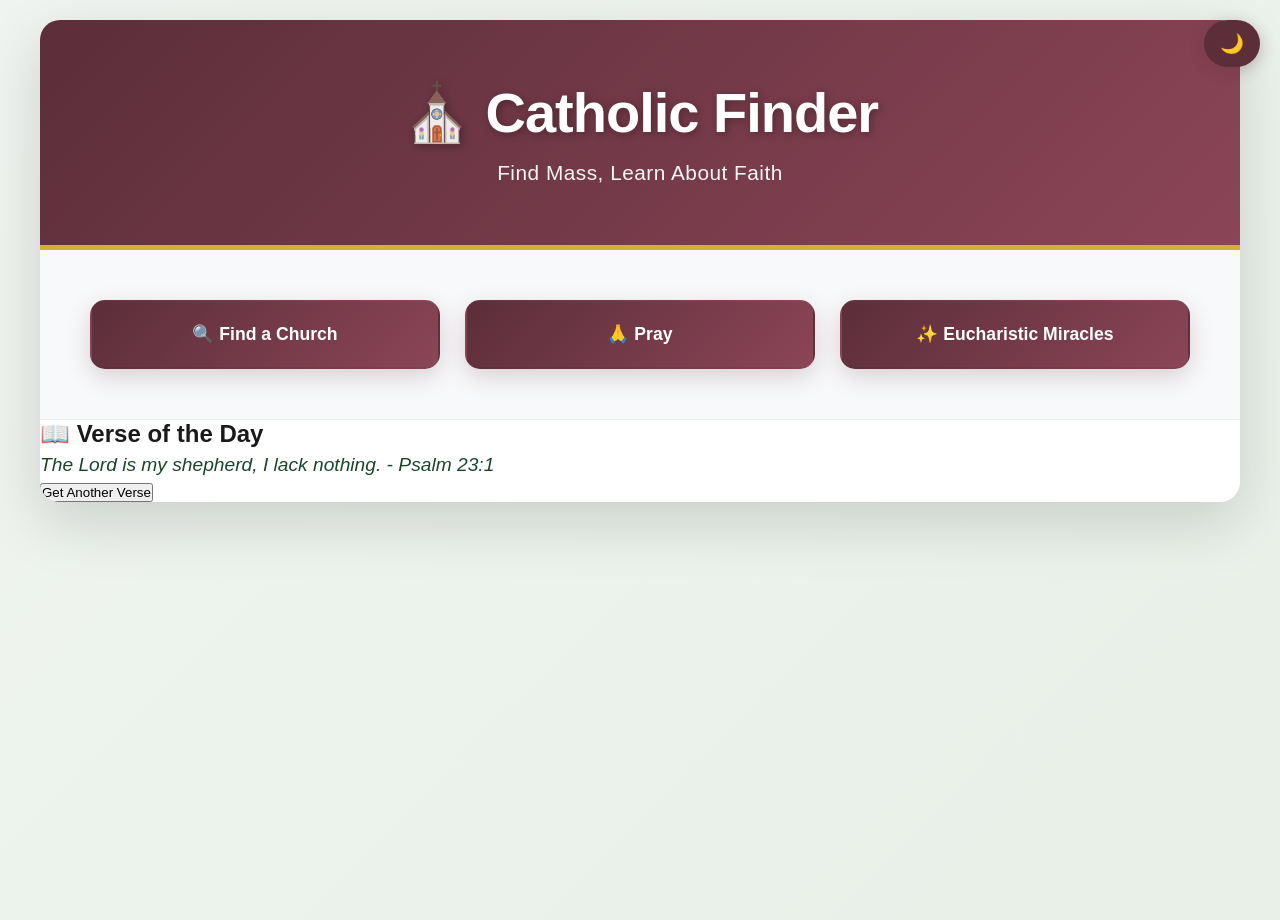
<file: index.html>
<!DOCTYPE html>
<html lang="en">
<head>
    <meta charset="UTF-8">
    <meta name="viewport" content="width=device-width, initial-scale=1.0">
    <title>Catholic Mass Finder</title>
    <link rel="stylesheet" href="style.css">
</head>
<body><script>
    // Dark Mode Toggle
    function toggleDarkMode() {
        document.body.classList.toggle('dark-mode');
        localStorage.setItem('darkMode', document.body.classList.contains('dark-mode'));
        updateToggleButton();
    }

    function updateToggleButton() {
        const toggle = document.querySelector('.dark-mode-toggle');
        if (document.body.classList.contains('dark-mode')) {
            toggle.textContent = '☀️';
        } else {
            toggle.textContent = '🌙';
        }
    }

    // Load dark mode preference
    if (localStorage.getItem('darkMode') === 'true') {
        document.body.classList.add('dark-mode');
        updateToggleButton();
    }
</script>
    <button class="dark-mode-toggle" onclick="toggleDarkMode()">🌙</button>
    <div class="container">
        <header>
            <h1>⛪ Catholic Finder</h1>
            <p>Find Mass, Learn About Faith</p>
        </header>

        <div class="navigation-menu">
            <div class="menu-buttons">
                <a href="https://www.masstimes.org/" class="menu-button" target="_blank">
                    🔍 Find a Church
                </a>
                <a href="prayers.html" class="menu-button">
    🙏 Pray
</a>
               <a href="eucharistic-miracles.html" class="menu-button">
    ✨ Eucharistic Miracles
</a>
            </div>
        </div>

        <div class="verse-section">
            <h2>📖 Verse of the Day</h2>
            <p id="verse-text" style="font-size: 1.2rem; font-style: italic; color: #1a472a; line-height: 1.8;">Loading...</p>
            <button onclick="getNewVerse()" class="verse-button">Get Another Verse</button>
        </div>
    </div>

    <script src="script.js"></script>
    <script>
        // Display verse on page load
        document.addEventListener('DOMContentLoaded', function() {
            getNewVerse();
        });

        function getNewVerse() {
            const verses = [
                "For I know the plans I have for you, declares the Lord, plans to prosper you and not to harm you, plans to give you hope and a future. - Jeremiah 29:11",
                "Trust in the Lord with all your heart and lean not on your own understanding; in all your ways submit to him, and he will make your paths straight. - Proverbs 3:5-6",
                "The Lord is my shepherd, I lack nothing. - Psalm 23:1",
                "Jesus answered, 'I am the way and the truth and the life. No one comes to the Father except through me.' - John 14:6",
                "For God so loved the world that he gave his one and only Son, that whoever believes in him shall not perish but have eternal life. - John 3:16",
                "Come to me, all you who are weary and burdened, and I will give you rest. - Matthew 11:28"
            ];
            const randomVerse = verses[Math.floor(Math.random() * verses.length)];
            document.getElementById('verse-text').innerText = randomVerse;
        }
    </script>
</body>
</html>
</file>
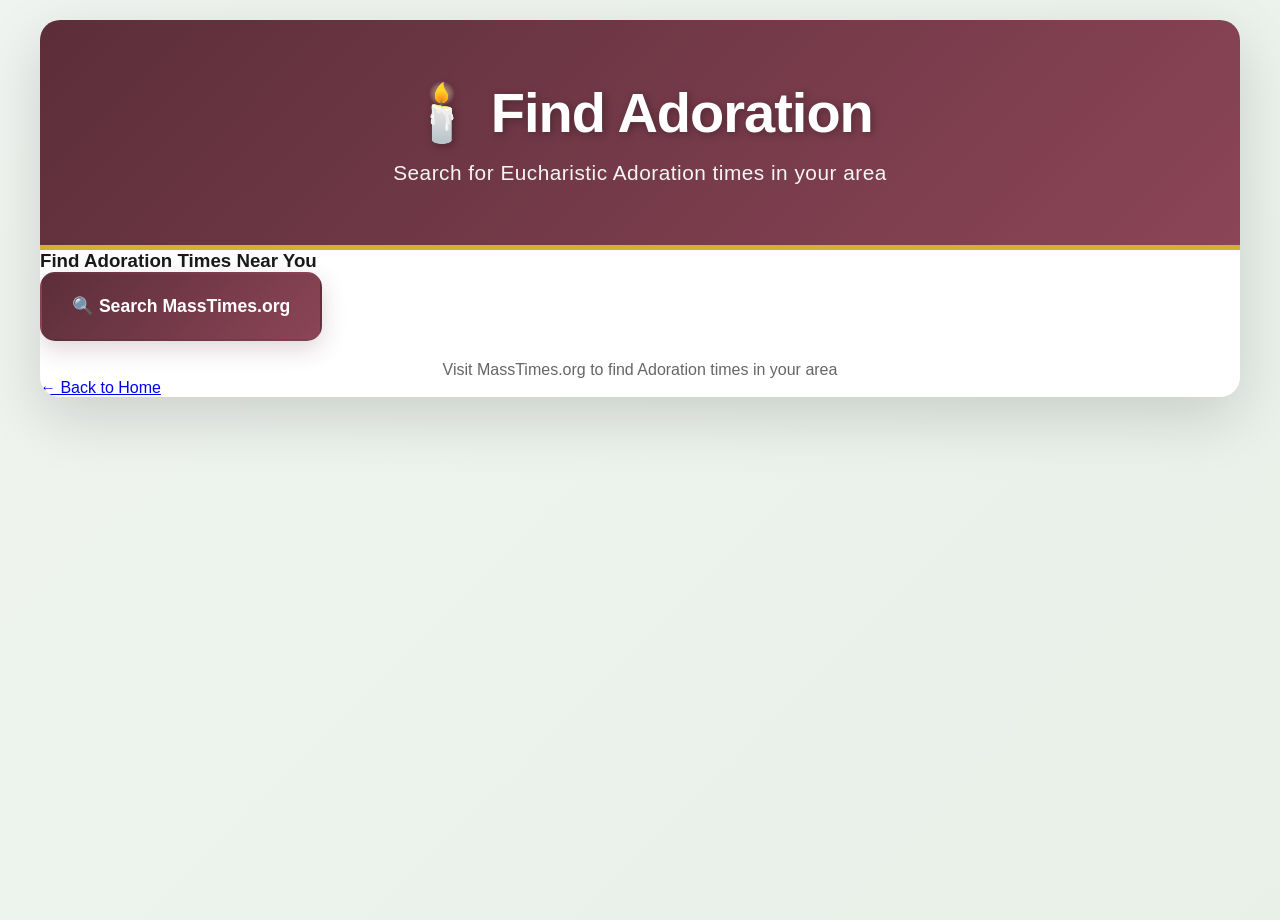
<file: adoration.html>
<!DOCTYPE html>
<html lang="en">
<head>
    <meta charset="UTF-8">
    <meta name="viewport" content="width=device-width, initial-scale=1.0">
    <title>Find Adoration - Catholic Mass Finder</title>
    <link rel="stylesheet" href="style.css">
</head>
<body>
    <div class="container">
        <header>
            <h1>🕯️ Find Adoration</h1>
            <p>Search for Eucharistic Adoration times in your area</p>
        </header>

        <div class="search-section">
            <h3>Find Adoration Times Near You</h3>
            <a href="https://www.masstimes.org/" class="menu-button" target="_blank">
                🔍 Search MassTimes.org
            </a>
            <p style="margin-top: 20px; text-align: center; color: #666;">
                Visit MassTimes.org to find Adoration times in your area
            </p>
        </div>

        <div class="back-button">
            <a href="index.html">← Back to Home</a>
        </div>
    </div>
</body>
</html>
</file>
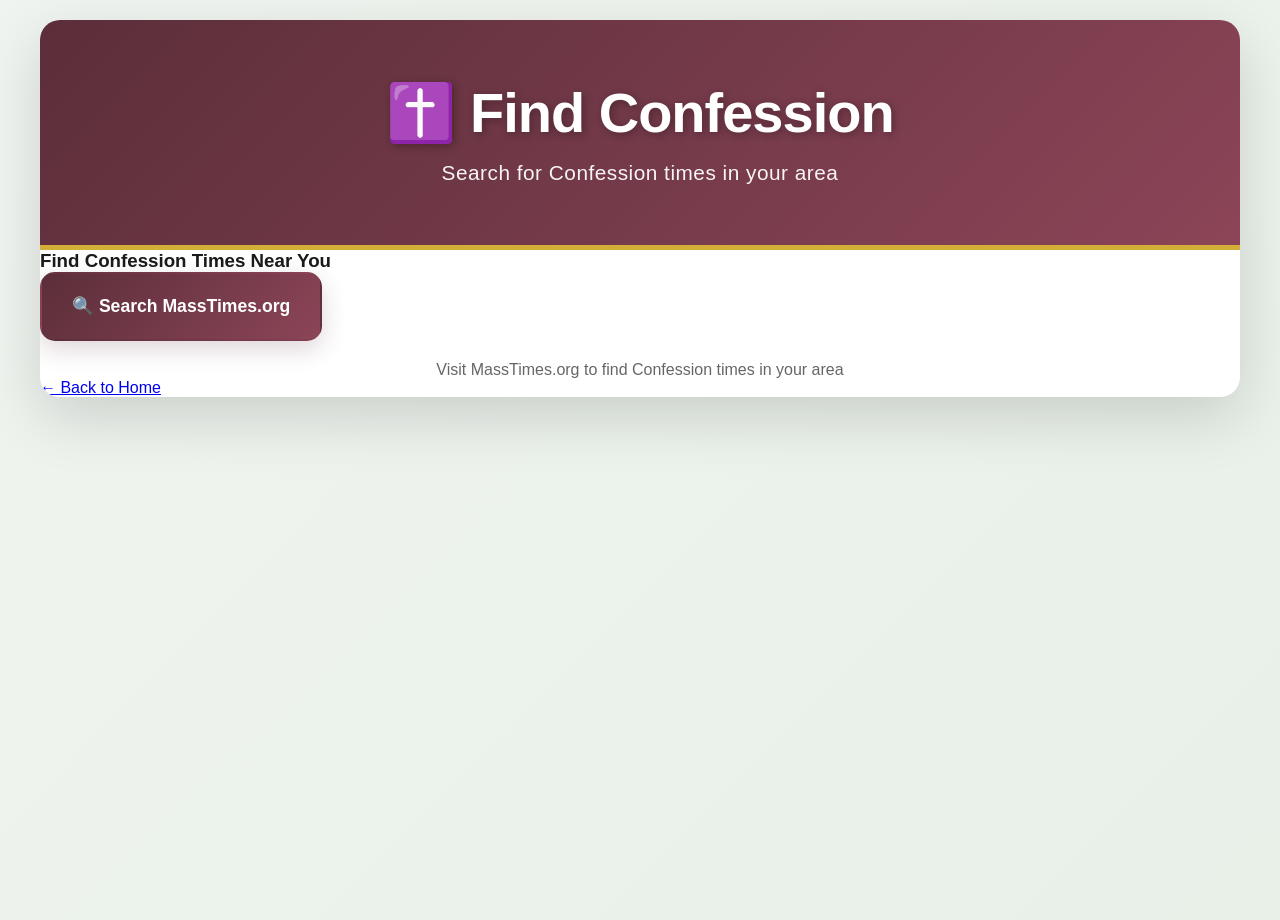
<file: confession.html>
<!DOCTYPE html>
<html lang="en">
<head>
    <meta charset="UTF-8">
    <meta name="viewport" content="width=device-width, initial-scale=1.0">
    <title>Find Confession - Catholic Mass Finder</title>
    <link rel="stylesheet" href="style.css">
</head>
<body>
    <div class="container">
        <header>
            <h1>✝️ Find Confession</h1>
            <p>Search for Confession times in your area</p>
        </header>

        <div class="search-section">
            <h3>Find Confession Times Near You</h3>
            <a href="https://www.masstimes.org/" class="menu-button" target="_blank">
                🔍 Search MassTimes.org
            </a>
            <p style="margin-top: 20px; text-align: center; color: #666;">
                Visit MassTimes.org to find Confession times in your area
            </p>
        </div>

        <div class="back-button">
            <a href="index.html">← Back to Home</a>
        </div>
    </div>
</body>
</html>
</file>
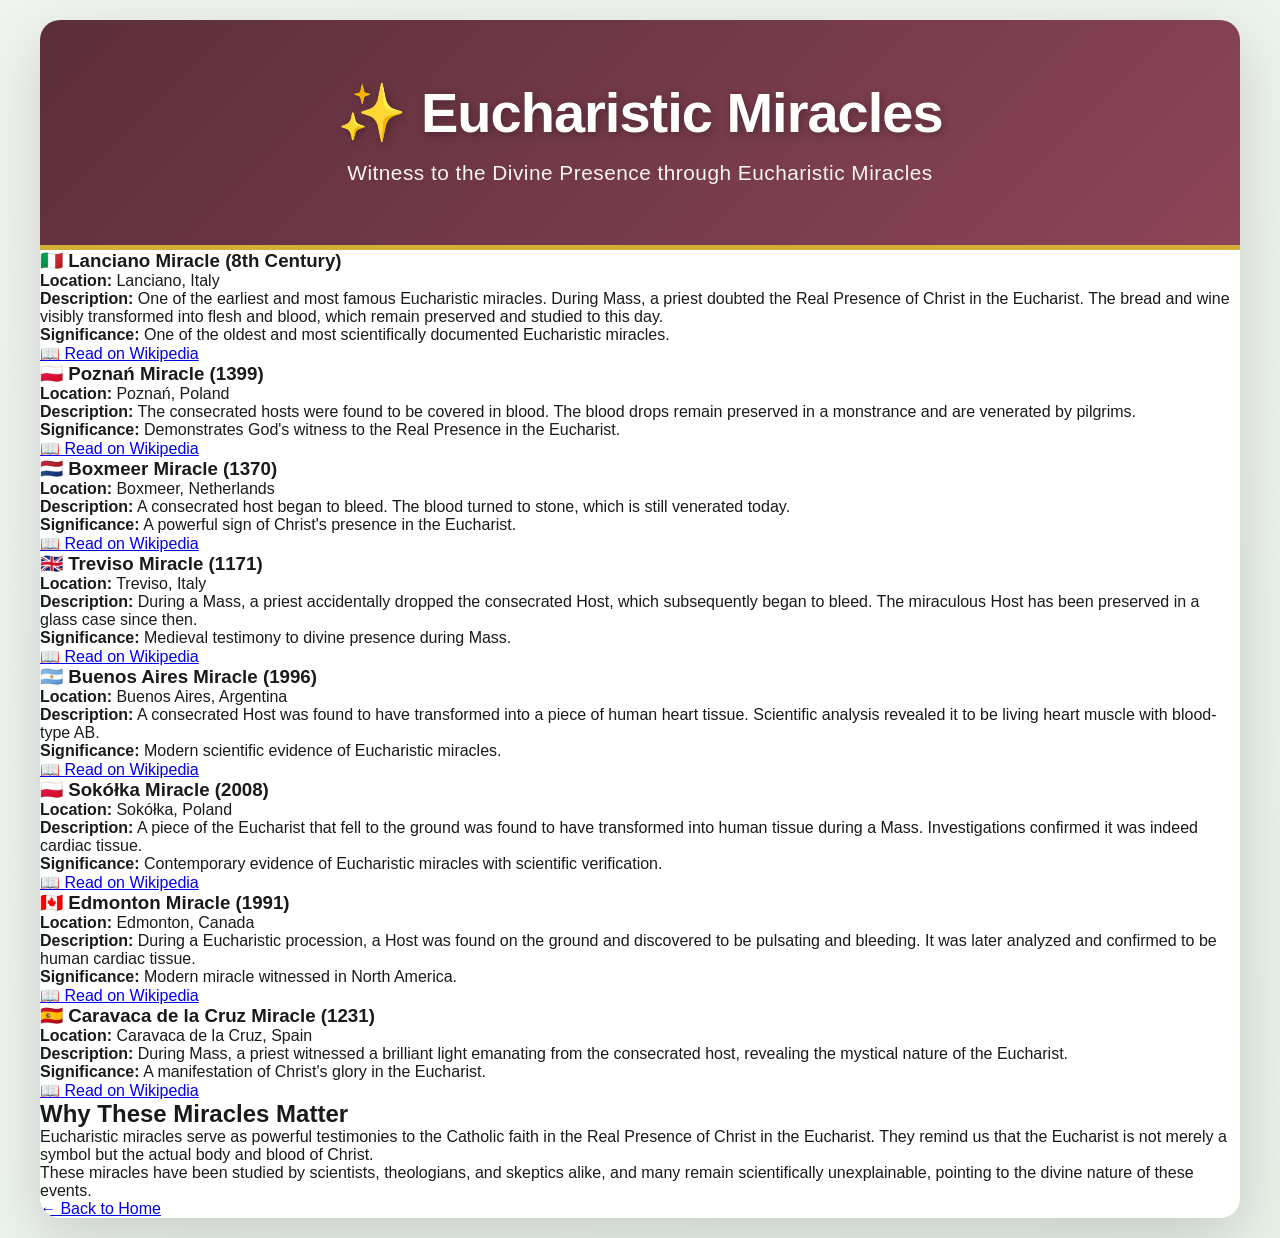
<file: eucharistic-miracles.html>
<!DOCTYPE html>
<html lang="en">
<head>
    <meta charset="UTF-8">
    <meta name="viewport" content="width=device-width, initial-scale=1.0">
    <title>Eucharistic Miracles - Catholic Finder</title>
    <link rel="stylesheet" href="style.css">
</head>
<body><script>
    // Dark Mode Toggle
    function toggleDarkMode() {
        document.body.classList.toggle('dark-mode');
        localStorage.setItem('darkMode', document.body.classList.contains('dark-mode'));
        updateToggleButton();
    }

    function updateToggleButton() {
        const toggle = document.querySelector('.dark-mode-toggle');
        if (document.body.classList.contains('dark-mode')) {
            toggle.textContent = '☀️';
        } else {
            toggle.textContent = '🌙';
        }
    }

    // Load dark mode preference
    if (localStorage.getItem('darkMode') === 'true') {
        document.body.classList.add('dark-mode');
        updateToggleButton();
    }
</script>
    <div class="container">
        <header>
            <h1>✨ Eucharistic Miracles</h1>
            <p>Witness to the Divine Presence through Eucharistic Miracles</p>
        </header>

        <div class="miracles-section">
            <div class="miracle-card">
                <h3>🇮🇹 Lanciano Miracle (8th Century)</h3>
                <p><strong>Location:</strong> Lanciano, Italy</p>
                <p><strong>Description:</strong> One of the earliest and most famous Eucharistic miracles. During Mass, a priest doubted the Real Presence of Christ in the Eucharist. The bread and wine visibly transformed into flesh and blood, which remain preserved and studied to this day.</p>
                <p><strong>Significance:</strong> One of the oldest and most scientifically documented Eucharistic miracles.</p>
                <a href="https://en.wikipedia.org/wiki/Miracle_of_Lanciano" target="_blank" class="wiki-link">📖 Read on Wikipedia</a>
            </div>

            <div class="miracle-card">
                <h3>🇵🇱 Poznań Miracle (1399)</h3>
                <p><strong>Location:</strong> Poznań, Poland</p>
                <p><strong>Description:</strong> The consecrated hosts were found to be covered in blood. The blood drops remain preserved in a monstrance and are venerated by pilgrims.</p>
                <p><strong>Significance:</strong> Demonstrates God's witness to the Real Presence in the Eucharist.</p>
                <a href="https://en.wikipedia.org/wiki/Eucharistic_miracle" target="_blank" class="wiki-link">📖 Read on Wikipedia</a>
            </div>

            <div class="miracle-card">
                <h3>🇳🇱 Boxmeer Miracle (1370)</h3>
                <p><strong>Location:</strong> Boxmeer, Netherlands</p>
                <p><strong>Description:</strong> A consecrated host began to bleed. The blood turned to stone, which is still venerated today.</p>
                <p><strong>Significance:</strong> A powerful sign of Christ's presence in the Eucharist.</p>
                <a href="https://en.wikipedia.org/wiki/Eucharistic_miracle" target="_blank" class="wiki-link">📖 Read on Wikipedia</a>
            </div>

            <div class="miracle-card">
                <h3>🇬🇧 Treviso Miracle (1171)</h3>
                <p><strong>Location:</strong> Treviso, Italy</p>
                <p><strong>Description:</strong> During a Mass, a priest accidentally dropped the consecrated Host, which subsequently began to bleed. The miraculous Host has been preserved in a glass case since then.</p>
                <p><strong>Significance:</strong> Medieval testimony to divine presence during Mass.</p>
                <a href="https://en.wikipedia.org/wiki/Eucharistic_miracle" target="_blank" class="wiki-link">📖 Read on Wikipedia</a>
            </div>

            <div class="miracle-card">
                <h3>🇦🇷 Buenos Aires Miracle (1996)</h3>
                <p><strong>Location:</strong> Buenos Aires, Argentina</p>
                <p><strong>Description:</strong> A consecrated Host was found to have transformed into a piece of human heart tissue. Scientific analysis revealed it to be living heart muscle with blood-type AB.</p>
                <p><strong>Significance:</strong> Modern scientific evidence of Eucharistic miracles.</p>
                <a href="https://en.wikipedia.org/wiki/Eucharistic_miracle" target="_blank" class="wiki-link">📖 Read on Wikipedia</a>
            </div>

            <div class="miracle-card">
                <h3>🇵🇱 Sokółka Miracle (2008)</h3>
                <p><strong>Location:</strong> Sokółka, Poland</p>
                <p><strong>Description:</strong> A piece of the Eucharist that fell to the ground was found to have transformed into human tissue during a Mass. Investigations confirmed it was indeed cardiac tissue.</p>
                <p><strong>Significance:</strong> Contemporary evidence of Eucharistic miracles with scientific verification.</p>
                <a href="https://en.wikipedia.org/wiki/Eucharistic_miracle" target="_blank" class="wiki-link">📖 Read on Wikipedia</a>
            </div>

            <div class="miracle-card">
                <h3>🇨🇦 Edmonton Miracle (1991)</h3>
                <p><strong>Location:</strong> Edmonton, Canada</p>
                <p><strong>Description:</strong> During a Eucharistic procession, a Host was found on the ground and discovered to be pulsating and bleeding. It was later analyzed and confirmed to be human cardiac tissue.</p>
                <p><strong>Significance:</strong> Modern miracle witnessed in North America.</p>
                <a href="https://en.wikipedia.org/wiki/Eucharistic_miracle" target="_blank" class="wiki-link">📖 Read on Wikipedia</a>
            </div>

            <div class="miracle-card">
                <h3>🇪🇸 Caravaca de la Cruz Miracle (1231)</h3>
                <p><strong>Location:</strong> Caravaca de la Cruz, Spain</p>
                <p><strong>Description:</strong> During Mass, a priest witnessed a brilliant light emanating from the consecrated host, revealing the mystical nature of the Eucharist.</p>
                <p><strong>Significance:</strong> A manifestation of Christ's glory in the Eucharist.</p>
                <a href="https://en.wikipedia.org/wiki/Eucharistic_miracle" target="_blank" class="wiki-link">📖 Read on Wikipedia</a>
            </div>
        </div>

        <div class="faith-section">
            <h2>Why These Miracles Matter</h2>
            <p>Eucharistic miracles serve as powerful testimonies to the Catholic faith in the Real Presence of Christ in the Eucharist. They remind us that the Eucharist is not merely a symbol but the actual body and blood of Christ.</p>
            <p>These miracles have been studied by scientists, theologians, and skeptics alike, and many remain scientifically unexplainable, pointing to the divine nature of these events.</p>
        </div>

        <div class="back-button">
            <a href="index.html">← Back to Home</a>
        </div>
    </div>

    <script src="script.js"></script>
</body>
</html>
</file>
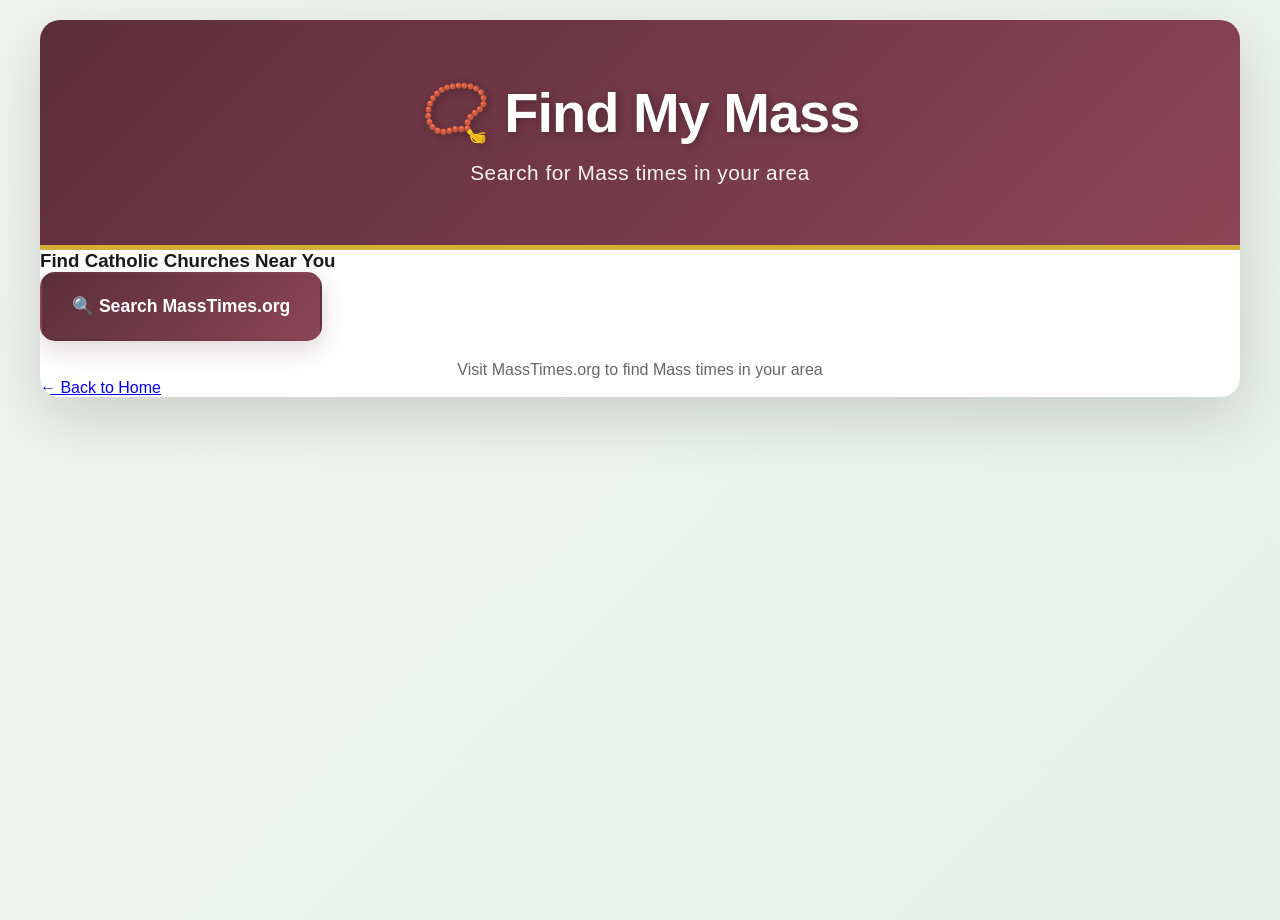
<file: mass.html>
<!DOCTYPE html>
<html lang="en">
<head>
    <meta charset="UTF-8">
    <meta name="viewport" content="width=device-width, initial-scale=1.0">
    <title>Find My Mass - Catholic Mass Finder</title>
    <link rel="stylesheet" href="style.css">
</head>
<body>
    <div class="container">
        <header>
            <h1>📿 Find My Mass</h1>
            <p>Search for Mass times in your area</p>
        </header>

        <div class="search-section">
            <h3>Find Catholic Churches Near You</h3>
            <a href="https://www.masstimes.org/" class="menu-button" target="_blank">
                🔍 Search MassTimes.org
            </a>
            <p style="margin-top: 20px; text-align: center; color: #666;">
                Visit MassTimes.org to find Mass times in your area
            </p>
        </div>

        <div class="back-button">
            <a href="index.html">← Back to Home</a>
        </div>
    </div>
</body>
</html>
</file>
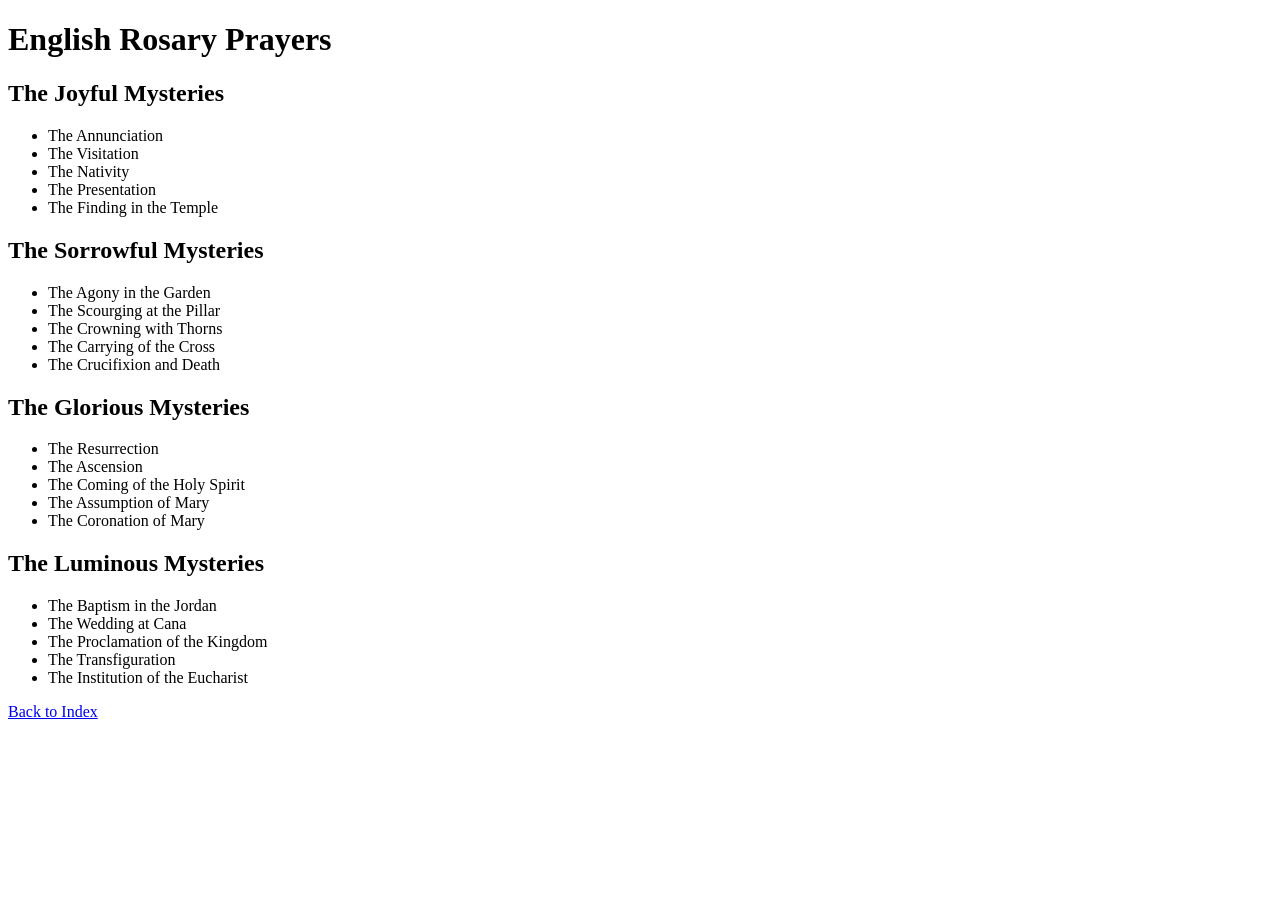
<file: prayers-english.html>
<!DOCTYPE html>
<html lang="en">
<head>
    <meta charset="UTF-8">
    <meta name="viewport" content="width=device-width, initial-scale=1.0">
    <title>English Rosary Prayers</title>
</head>
<body>
    <h1>English Rosary Prayers</h1>
    <h2>The Joyful Mysteries</h2>
    <ul>
        <li>The Annunciation</li>
        <li>The Visitation</li>
        <li>The Nativity</li>
        <li>The Presentation</li>
        <li>The Finding in the Temple</li>
    </ul>
    <h2>The Sorrowful Mysteries</h2>
    <ul>
        <li>The Agony in the Garden</li>
        <li>The Scourging at the Pillar</li>
        <li>The Crowning with Thorns</li>
        <li>The Carrying of the Cross</li>
        <li>The Crucifixion and Death</li>
    </ul>
    <h2>The Glorious Mysteries</h2>
    <ul>
        <li>The Resurrection</li>
        <li>The Ascension</li>
        <li>The Coming of the Holy Spirit</li>
        <li>The Assumption of Mary</li>
        <li>The Coronation of Mary</li>
    </ul>
    <h2>The Luminous Mysteries</h2>
    <ul>
        <li>The Baptism in the Jordan</li>
        <li>The Wedding at Cana</li>
        <li>The Proclamation of the Kingdom</li>
        <li>The Transfiguration</li>
        <li>The Institution of the Eucharist</li>
    </ul>
    <p><a href="index.html">Back to Index</a></p>
</body>
</html>
</file>
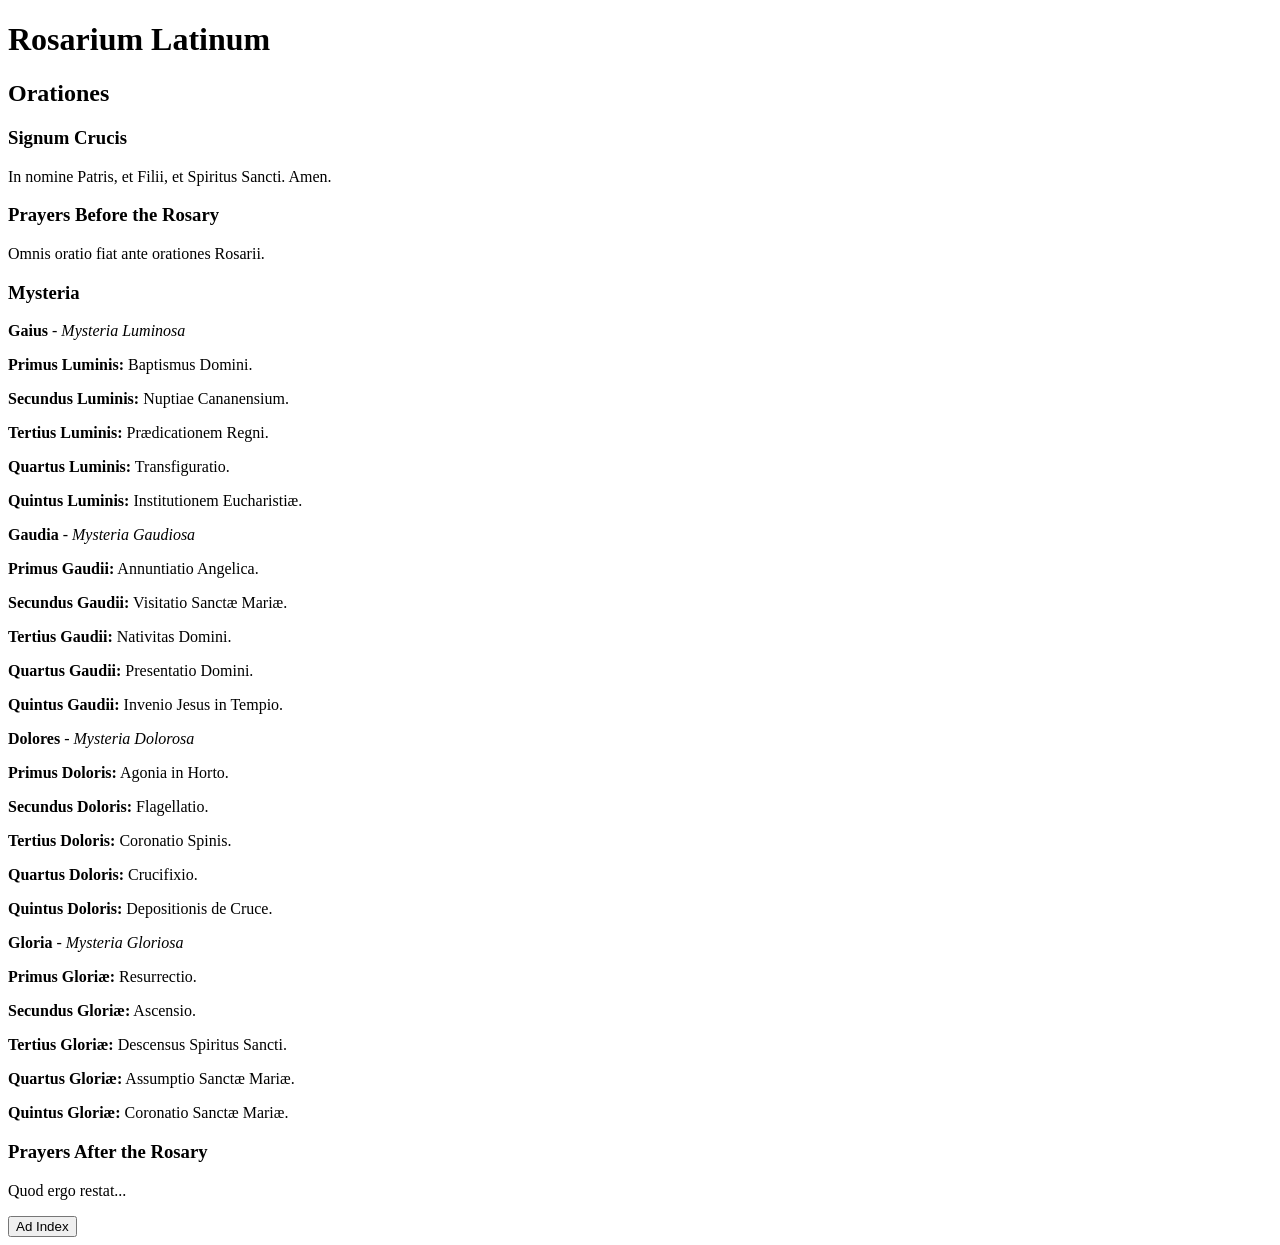
<file: prayers-latin.html>
<!DOCTYPE html>
<html lang="la">
<head>
    <meta charset="UTF-8">
    <meta name="viewport" content="width=device-width, initial-scale=1.0">
    <title>Orationes Latinæ</title>
</head>
<body>
    <h1>Rosarium Latinum</h1>

    <h2>Orationes</h2>
    <h3>Signum Crucis</h3>
    <p>In nomine Patris, et Filii, et Spiritus Sancti. Amen.</p>

    <h3>Prayers Before the Rosary</h3>
    <p>Omnis oratio fiat ante orationes Rosarii.</p>

    <h3>Mysteria</h3>
    <p><strong>Gaius</strong> - <em>Mysteria Luminosa</em></p>
    <p><strong>Primus Luminis:</strong> Baptismus Domini.</p>
    <p><strong>Secundus Luminis:</strong> Nuptiae Cananensium.</p>
    <p><strong>Tertius Luminis:</strong> Prædicationem Regni.</p>
    <p><strong>Quartus Luminis:</strong> Transfiguratio.</p>
    <p><strong>Quintus Luminis:</strong> Institutionem Eucharistiæ.</p>

    <p><strong>Gaudia</strong> - <em>Mysteria Gaudiosa</em></p>
    <p><strong>Primus Gaudii:</strong> Annuntiatio Angelica.</p>
    <p><strong>Secundus Gaudii:</strong> Visitatio Sanctæ Mariæ.</p>
    <p><strong>Tertius Gaudii:</strong> Nativitas Domini.</p>
    <p><strong>Quartus Gaudii:</strong> Presentatio Domini.</p>
    <p><strong>Quintus Gaudii:</strong> Invenio Jesus in Tempio.</p>

    <p><strong>Dolores</strong> - <em>Mysteria Dolorosa</em></p>
    <p><strong>Primus Doloris:</strong> Agonia in Horto.</p>
    <p><strong>Secundus Doloris:</strong> Flagellatio.</p>
    <p><strong>Tertius Doloris:</strong> Coronatio Spinis.</p>
    <p><strong>Quartus Doloris:</strong> Crucifixio.</p>
    <p><strong>Quintus Doloris:</strong> Depositionis de Cruce.</p>

    <p><strong>Gloria</strong> - <em>Mysteria Gloriosa</em></p>
    <p><strong>Primus Gloriæ:</strong> Resurrectio.</p>
    <p><strong>Secundus Gloriæ:</strong> Ascensio.</p>
    <p><strong>Tertius Gloriæ:</strong> Descensus Spiritus Sancti.</p>
    <p><strong>Quartus Gloriæ:</strong> Assumptio Sanctæ Mariæ.</p>
    <p><strong>Quintus Gloriæ:</strong> Coronatio Sanctæ Mariæ.</p>

    <h3>Prayers After the Rosary</h3>
    <p>Quod ergo restat...
</p>

    <button onclick="window.location.href='index.html'">Ad Index</button>
</body>
</html>
</file>
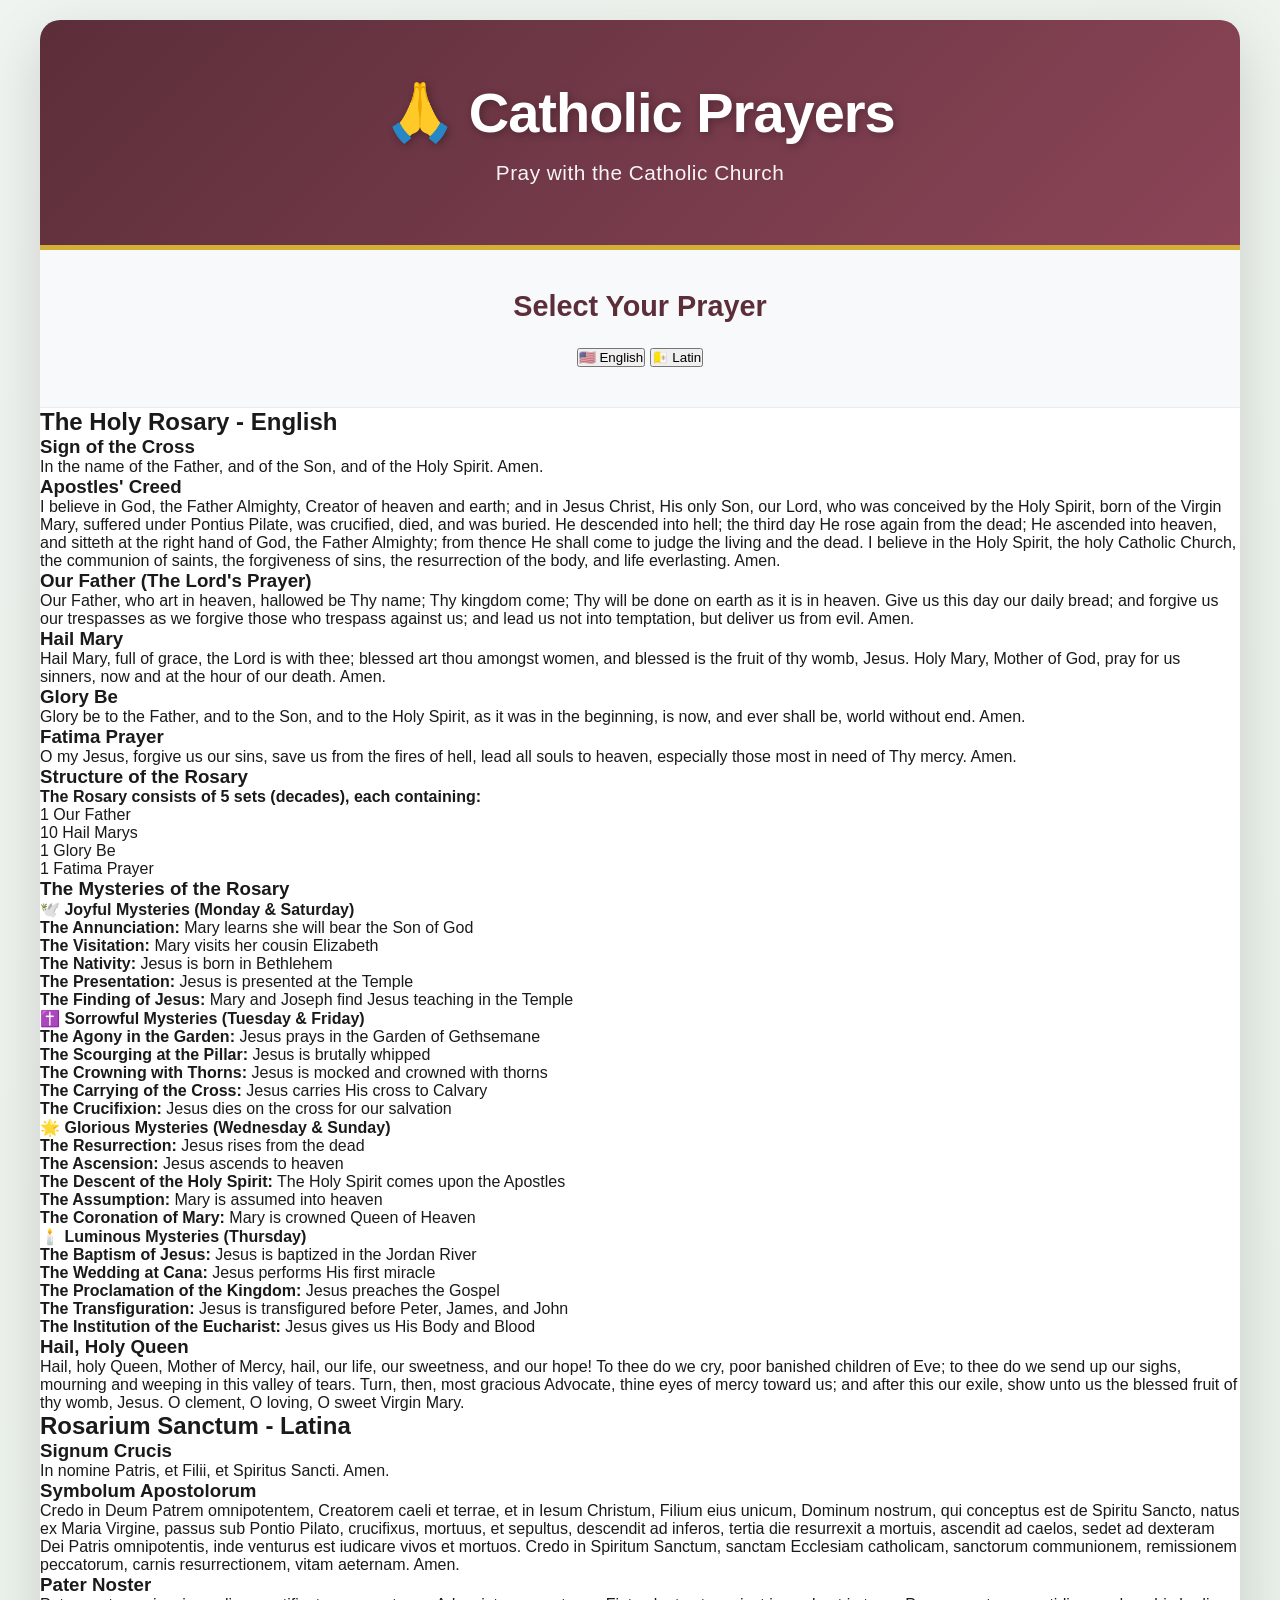
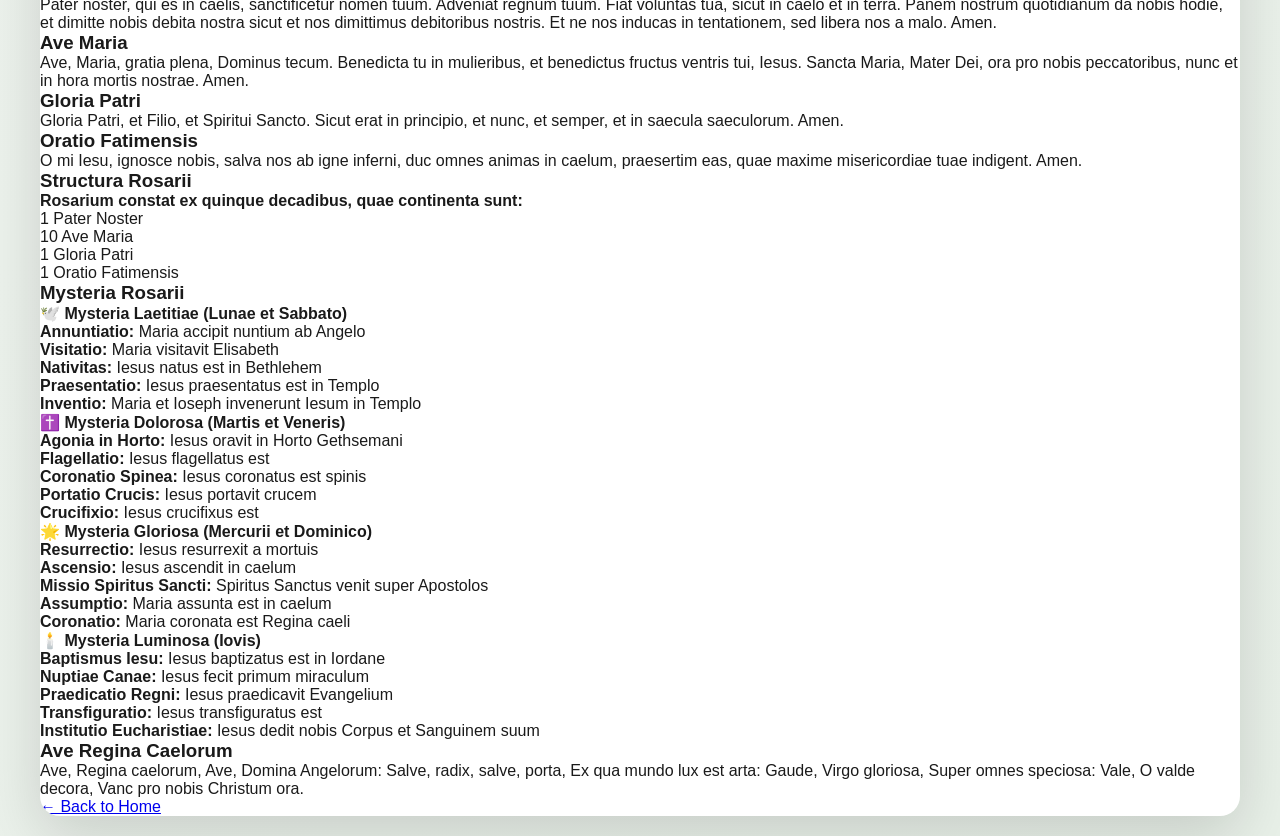
<file: prayers.html>
<!DOCTYPE html>
<html lang="en">
<head>
    <meta charset="UTF-8">
    <meta name="viewport" content="width=device-width, initial-scale=1.0">
    <title>Prayers - Catholic Finder</title>
    <link rel="stylesheet" href="style.css">
</head>
<body>
    <div class="container">
        <header>
            <h1>🙏 Catholic Prayers</h1>
            <p>Pray with the Catholic Church</p>
        </header>

        <div class="prayer-selector">
            <h2>Select Your Prayer</h2>
            <div class="button-group">
                <button class="lang-btn active" onclick="showLanguage('english')">🇺🇸 English</button>
                <button class="lang-btn" onclick="showLanguage('latin')">🇻🇦 Latin</button>
            </div>
        </div>

        <!-- ENGLISH ROSARY -->
        <div id="english-prayer" class="prayer-content active">
            <div class="rosary-section">
                <h2>The Holy Rosary - English</h2>
                
                <div class="prayer-card">
                    <h3>Sign of the Cross</h3>
                    <p>In the name of the Father, and of the Son, and of the Holy Spirit. Amen.</p>
                </div>

                <div class="prayer-card">
                    <h3>Apostles' Creed</h3>
                    <p>I believe in God, the Father Almighty, Creator of heaven and earth; and in Jesus Christ, His only Son, our Lord, who was conceived by the Holy Spirit, born of the Virgin Mary, suffered under Pontius Pilate, was crucified, died, and was buried. He descended into hell; the third day He rose again from the dead; He ascended into heaven, and sitteth at the right hand of God, the Father Almighty; from thence He shall come to judge the living and the dead. I believe in the Holy Spirit, the holy Catholic Church, the communion of saints, the forgiveness of sins, the resurrection of the body, and life everlasting. Amen.</p>
                </div>

                <div class="prayer-card">
                    <h3>Our Father (The Lord's Prayer)</h3>
                    <p>Our Father, who art in heaven, hallowed be Thy name; Thy kingdom come; Thy will be done on earth as it is in heaven. Give us this day our daily bread; and forgive us our trespasses as we forgive those who trespass against us; and lead us not into temptation, but deliver us from evil. Amen.</p>
                </div>

                <div class="prayer-card">
                    <h3>Hail Mary</h3>
                    <p>Hail Mary, full of grace, the Lord is with thee; blessed art thou amongst women, and blessed is the fruit of thy womb, Jesus. Holy Mary, Mother of God, pray for us sinners, now and at the hour of our death. Amen.</p>
                </div>

                <div class="prayer-card">
                    <h3>Glory Be</h3>
                    <p>Glory be to the Father, and to the Son, and to the Holy Spirit, as it was in the beginning, is now, and ever shall be, world without end. Amen.</p>
                </div>

                <div class="prayer-card">
                    <h3>Fatima Prayer</h3>
                    <p>O my Jesus, forgive us our sins, save us from the fires of hell, lead all souls to heaven, especially those most in need of Thy mercy. Amen.</p>
                </div>

                <div class="rosary-structure">
                    <h3>Structure of the Rosary</h3>
                    <p><strong>The Rosary consists of 5 sets (decades), each containing:</strong></p>
                    <ul>
                        <li>1 Our Father</li>
                        <li>10 Hail Marys</li>
                        <li>1 Glory Be</li>
                        <li>1 Fatima Prayer</li>
                    </ul>
                </div>

                <div class="mysteries-section">
                    <h3>The Mysteries of the Rosary</h3>
                    
                    <div class="mystery-card">
                        <h4>🕊️ Joyful Mysteries (Monday & Saturday)</h4>
                        <ol>
                            <li><strong>The Annunciation:</strong> Mary learns she will bear the Son of God</li>
                            <li><strong>The Visitation:</strong> Mary visits her cousin Elizabeth</li>
                            <li><strong>The Nativity:</strong> Jesus is born in Bethlehem</li>
                            <li><strong>The Presentation:</strong> Jesus is presented at the Temple</li>
                            <li><strong>The Finding of Jesus:</strong> Mary and Joseph find Jesus teaching in the Temple</li>
                        </ol>
                    </div>

                    <div class="mystery-card">
                        <h4>✝️ Sorrowful Mysteries (Tuesday & Friday)</h4>
                        <ol>
                            <li><strong>The Agony in the Garden:</strong> Jesus prays in the Garden of Gethsemane</li>
                            <li><strong>The Scourging at the Pillar:</strong> Jesus is brutally whipped</li>
                            <li><strong>The Crowning with Thorns:</strong> Jesus is mocked and crowned with thorns</li>
                            <li><strong>The Carrying of the Cross:</strong> Jesus carries His cross to Calvary</li>
                            <li><strong>The Crucifixion:</strong> Jesus dies on the cross for our salvation</li>
                        </ol>
                    </div>

                    <div class="mystery-card">
                        <h4>🌟 Glorious Mysteries (Wednesday & Sunday)</h4>
                        <ol>
                            <li><strong>The Resurrection:</strong> Jesus rises from the dead</li>
                            <li><strong>The Ascension:</strong> Jesus ascends to heaven</li>
                            <li><strong>The Descent of the Holy Spirit:</strong> The Holy Spirit comes upon the Apostles</li>
                            <li><strong>The Assumption:</strong> Mary is assumed into heaven</li>
                            <li><strong>The Coronation of Mary:</strong> Mary is crowned Queen of Heaven</li>
                        </ol>
                    </div>

                    <div class="mystery-card">
                        <h4>🕯️ Luminous Mysteries (Thursday)</h4>
                        <ol>
                            <li><strong>The Baptism of Jesus:</strong> Jesus is baptized in the Jordan River</li>
                            <li><strong>The Wedding at Cana:</strong> Jesus performs His first miracle</li>
                            <li><strong>The Proclamation of the Kingdom:</strong> Jesus preaches the Gospel</li>
                            <li><strong>The Transfiguration:</strong> Jesus is transfigured before Peter, James, and John</li>
                            <li><strong>The Institution of the Eucharist:</strong> Jesus gives us His Body and Blood</li>
                        </ol>
                    </div>
                </div>

                <div class="prayer-card">
                    <h3>Hail, Holy Queen</h3>
                    <p>Hail, holy Queen, Mother of Mercy, hail, our life, our sweetness, and our hope! To thee do we cry, poor banished children of Eve; to thee do we send up our sighs, mourning and weeping in this valley of tears. Turn, then, most gracious Advocate, thine eyes of mercy toward us; and after this our exile, show unto us the blessed fruit of thy womb, Jesus. O clement, O loving, O sweet Virgin Mary.</p>
                </div>
            </div>
        </div>

        <!-- LATIN ROSARY -->
        <div id="latin-prayer" class="prayer-content">
            <div class="rosary-section">
                <h2>Rosarium Sanctum - Latina</h2>
                
                <div class="prayer-card">
                    <h3>Signum Crucis</h3>
                    <p>In nomine Patris, et Filii, et Spiritus Sancti. Amen.</p>
                </div>

                <div class="prayer-card">
                    <h3>Symbolum Apostolorum</h3>
                    <p>Credo in Deum Patrem omnipotentem, Creatorem caeli et terrae, et in Iesum Christum, Filium eius unicum, Dominum nostrum, qui conceptus est de Spiritu Sancto, natus ex Maria Virgine, passus sub Pontio Pilato, crucifixus, mortuus, et sepultus, descendit ad inferos, tertia die resurrexit a mortuis, ascendit ad caelos, sedet ad dexteram Dei Patris omnipotentis, inde venturus est iudicare vivos et mortuos. Credo in Spiritum Sanctum, sanctam Ecclesiam catholicam, sanctorum communionem, remissionem peccatorum, carnis resurrectionem, vitam aeternam. Amen.</p>
                </div>

                <div class="prayer-card">
                    <h3>Pater Noster</h3>
                    <p>Pater noster, qui es in caelis, sanctificetur nomen tuum. Adveniat regnum tuum. Fiat voluntas tua, sicut in caelo et in terra. Panem nostrum quotidianum da nobis hodie, et dimitte nobis debita nostra sicut et nos dimittimus debitoribus nostris. Et ne nos inducas in tentationem, sed libera nos a malo. Amen.</p>
                </div>

                <div class="prayer-card">
                    <h3>Ave Maria</h3>
                    <p>Ave, Maria, gratia plena, Dominus tecum. Benedicta tu in mulieribus, et benedictus fructus ventris tui, Iesus. Sancta Maria, Mater Dei, ora pro nobis peccatoribus, nunc et in hora mortis nostrae. Amen.</p>
                </div>

                <div class="prayer-card">
                    <h3>Gloria Patri</h3>
                    <p>Gloria Patri, et Filio, et Spiritui Sancto. Sicut erat in principio, et nunc, et semper, et in saecula saeculorum. Amen.</p>
                </div>

                <div class="prayer-card">
                    <h3>Oratio Fatimensis</h3>
                    <p>O mi Iesu, ignosce nobis, salva nos ab igne inferni, duc omnes animas in caelum, praesertim eas, quae maxime misericordiae tuae indigent. Amen.</p>
                </div>

                <div class="rosary-structure">
                    <h3>Structura Rosarii</h3>
                    <p><strong>Rosarium constat ex quinque decadibus, quae continenta sunt:</strong></p>
                    <ul>
                        <li>1 Pater Noster</li>
                        <li>10 Ave Maria</li>
                        <li>1 Gloria Patri</li>
                        <li>1 Oratio Fatimensis</li>
                    </ul>
                </div>

                <div class="mysteries-section">
                    <h3>Mysteria Rosarii</h3>
                    
                    <div class="mystery-card">
                        <h4>🕊️ Mysteria Laetitiae (Lunae et Sabbato)</h4>
                        <ol>
                            <li><strong>Annuntiatio:</strong> Maria accipit nuntium ab Angelo</li>
                            <li><strong>Visitatio:</strong> Maria visitavit Elisabeth</li>
                            <li><strong>Nativitas:</strong> Iesus natus est in Bethlehem</li>
                            <li><strong>Praesentatio:</strong> Iesus praesentatus est in Templo</li>
                            <li><strong>Inventio:</strong> Maria et Ioseph invenerunt Iesum in Templo</li>
                        </ol>
                    </div>

                    <div class="mystery-card">
                        <h4>✝️ Mysteria Dolorosa (Martis et Veneris)</h4>
                        <ol>
                            <li><strong>Agonia in Horto:</strong> Iesus oravit in Horto Gethsemani</li>
                            <li><strong>Flagellatio:</strong> Iesus flagellatus est</li>
                            <li><strong>Coronatio Spinea:</strong> Iesus coronatus est spinis</li>
                            <li><strong>Portatio Crucis:</strong> Iesus portavit crucem</li>
                            <li><strong>Crucifixio:</strong> Iesus crucifixus est</li>
                        </ol>
                    </div>

                    <div class="mystery-card">
                        <h4>🌟 Mysteria Gloriosa (Mercurii et Dominico)</h4>
                        <ol>
                            <li><strong>Resurrectio:</strong> Iesus resurrexit a mortuis</li>
                            <li><strong>Ascensio:</strong> Iesus ascendit in caelum</li>
                            <li><strong>Missio Spiritus Sancti:</strong> Spiritus Sanctus venit super Apostolos</li>
                            <li><strong>Assumptio:</strong> Maria assunta est in caelum</li>
                            <li><strong>Coronatio:</strong> Maria coronata est Regina caeli</li>
                        </ol>
                    </div>

                    <div class="mystery-card">
                        <h4>🕯️ Mysteria Luminosa (Iovis)</h4>
                        <ol>
                            <li><strong>Baptismus Iesu:</strong> Iesus baptizatus est in Iordane</li>
                            <li><strong>Nuptiae Canae:</strong> Iesus fecit primum miraculum</li>
                            <li><strong>Praedicatio Regni:</strong> Iesus praedicavit Evangelium</li>
                            <li><strong>Transfiguratio:</strong> Iesus transfiguratus est</li>
                            <li><strong>Institutio Eucharistiae:</strong> Iesus dedit nobis Corpus et Sanguinem suum</li>
                        </ol>
                    </div>
                </div>

                <div class="prayer-card">
                    <h3>Ave Regina Caelorum</h3>
                    <p>Ave, Regina caelorum, Ave, Domina Angelorum: Salve, radix, salve, porta, Ex qua mundo lux est arta: Gaude, Virgo gloriosa, Super omnes speciosa: Vale, O valde decora, Vanc pro nobis Christum ora.</p>
                </div>
            </div>
        </div>

        <div class="back-button">
            <a href="index.html">← Back to Home</a>
        </div>
    </div>

    <script>
        function showLanguage(lang) {
            // Hide all prayers
            document.getElementById('english-prayer').classList.remove('active');
            document.getElementById('latin-prayer').classList.remove('active');
            
            // Remove active class from all buttons
            document.querySelectorAll('.lang-btn').forEach(btn => {
                btn.classList.remove('active');
            });
            
            // Show selected prayer
            if (lang === 'english') {
                document.getElementById('english-prayer').classList.add('active');
                document.querySelectorAll('.lang-btn')[0].classList.add('active');
            } else {
                document.getElementById('latin-prayer').classList.add('active');
                document.querySelectorAll('.lang-btn')[1].classList.add('active');
            }
        }
    </script>
</body>
</html>
</file>
<file: style.css>
/* ===== MODERN CATHOLIC FINDER ===== */

:root {
    /* Light Mode Colors */
    --primary: #5c2e3a;
    --primary-light: #8b4557;
    --accent: #d4af37;
    --bg-light: #f8f9fa;
    --bg-white: #ffffff;
    --text-dark: #1a1a1a;
    --text-light: #666;
    --border: #e9ecef;
    
    /* Dark Mode Colors */
    --dark-bg: #1a1a1a;
    --dark-surface: #2d2d2d;
    --dark-text: #e8e8e8;
    --dark-text-secondary: #b0b0b0;
}

* {
    margin: 0;
    padding: 0;
    box-sizing: border-box;
}

/* ===== DARK MODE TOGGLE ===== */
body {
    font-family: 'Inter', 'Segoe UI', -apple-system, BlinkMacSystemFont, sans-serif;
    background: linear-gradient(135deg, #f0f4f0 0%, #e8f0e8 100%);
    color: var(--text-dark);
    transition: all 0.3s ease;
    min-height: 100vh;
}

body.dark-mode {
    background: linear-gradient(135deg, #1a1a1a 0%, #2d2d2d 100%);
    color: var(--dark-text);
}

/* Dark Mode Toggle Button */
.dark-mode-toggle {
    position: fixed;
    top: 20px;
    right: 20px;
    z-index: 1000;
    background: var(--primary);
    color: white;
    border: none;
    padding: 12px 16px;
    border-radius: 50px;
    cursor: pointer;
    font-size: 1.2rem;
    transition: all 0.3s ease;
    box-shadow: 0 4px 15px rgba(92, 46, 58, 0.3);
}

.dark-mode-toggle:hover {
    transform: translateY(-3px);
    box-shadow: 0 8px 25px rgba(92, 46, 58, 0.5);
}

body.dark-mode .dark-mode-toggle {
    background: var(--accent);
    color: var(--dark-bg);
}

/* ===== CONTAINER ===== */
.container {
    max-width: 1200px;
    margin: 0 auto;
    background: var(--bg-white);
    border-radius: 20px;
    box-shadow: 0 20px 60px rgba(0, 0, 0, 0.15);
    overflow: hidden;
    margin-top: 20px;
    margin-bottom: 20px;
    transition: all 0.3s ease;
}

body.dark-mode .container {
    background: var(--dark-surface);
    box-shadow: 0 20px 60px rgba(0, 0, 0, 0.5);
}

/* ===== HEADER ===== */
header {
    background: linear-gradient(135deg, var(--primary) 0%, var(--primary-light) 100%);
    color: white;
    padding: 60px 30px;
    text-align: center;
    border-bottom: 5px solid var(--accent);
}

header h1 {
    font-size: 3.5rem;
    margin-bottom: 15px;
    text-shadow: 2px 2px 8px rgba(0, 0, 0, 0.3);
    letter-spacing: -1px;
    font-weight: 700;
    animation: slideDown 0.6s ease;
}

header p {
    font-size: 1.3rem;
    opacity: 0.95;
    letter-spacing: 0.5px;
    font-weight: 300;
}

@keyframes slideDown {
    from {
        opacity: 0;
        transform: translateY(-20px);
    }
    to {
        opacity: 1;
        transform: translateY(0);
    }
}

/* ===== NAVIGATION MENU ===== */
.navigation-menu {
    padding: 50px 30px;
    text-align: center;
    background: var(--bg-light);
    border-bottom: 1px solid var(--border);
    transition: all 0.3s ease;
}

body.dark-mode .navigation-menu {
    background: var(--dark-bg);
    border-bottom: 1px solid rgba(212, 175, 55, 0.2);
}

.menu-buttons {
    display: grid;
    grid-template-columns: repeat(auto-fit, minmax(220px, 1fr));
    gap: 25px;
    padding: 0 20px;
}

.menu-button {
    display: inline-flex;
    align-items: center;
    justify-content: center;
    gap: 10px;
    padding: 22px 30px;
    background: linear-gradient(135deg, var(--primary) 0%, var(--primary-light) 100%);
    color: white;
    text-decoration: none;
    border-radius: 15px;
    font-size: 1.1rem;
    font-weight: 600;
    transition: all 0.4s cubic-bezier(0.25, 0.46, 0.45, 0.94);
    box-shadow: 0 8px 25px rgba(92, 46, 58, 0.2);
    border: 2px solid transparent;
    cursor: pointer;
    position: relative;
    overflow: hidden;
}

.menu-button::before {
    content: '';
    position: absolute;
    top: 0;
    left: -100%;
    width: 100%;
    height: 100%;
    background: rgba(212, 175, 55, 0.2);
    transition: left 0.4s ease;
}

.menu-button:hover {
    transform: translateY(-8px) scale(1.05);
    box-shadow: 0 15px 40px rgba(92, 46, 58, 0.4);
    background: linear-gradient(135deg, var(--primary-light) 0%, var(--primary) 100%);
    border-color: var(--accent);
}

.menu-button:hover::before {
    left: 100%;
}

.menu-button:active {
    transform: translateY(-3px);
}

body.dark-mode .menu-button {
    box-shadow: 0 8px 25px rgba(212, 175, 55, 0.2);
}

/* ===== PRAYER SELECTOR ===== */
.prayer-selector {
    padding: 40px 30px;
    text-align: center;
    background: var(--bg-light);
    border-bottom: 1px solid var(--border);
    transition: all 0.3s ease;
}

body.dark-mode .prayer-selector {
    background: var(--dark-bg);
    border-bottom: 1px solid rgba(212, 175, 55, 0.2);
}

.prayer-selector h2 {
    color: var(--primary);
    margin-bottom: 25px;
    font-size: 1.8rem;
    font-weight: 700*

</file>
